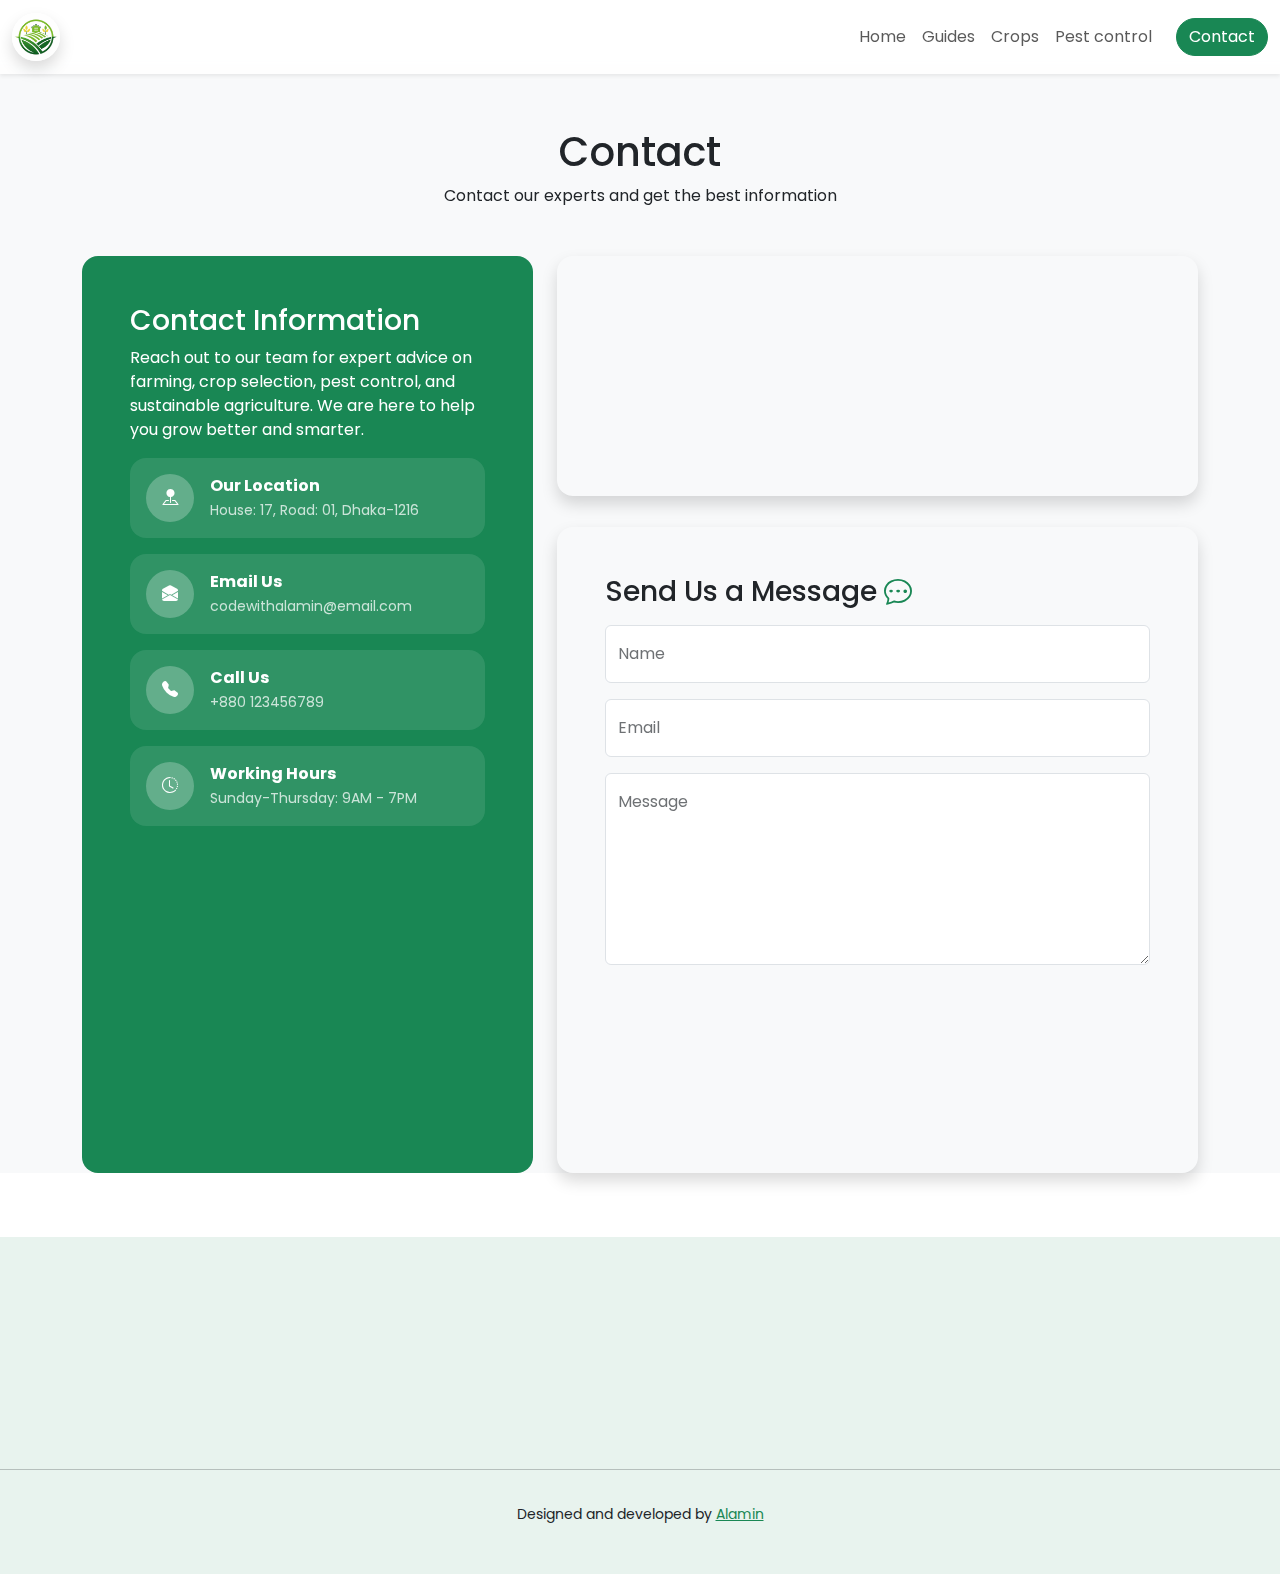
<file: pages/contact.html>
<!doctype html>
<html lang="en">
  <head>
    <meta charset="UTF-8" />
    <meta name="viewport" content="width=device-width, initial-scale=1.0" />
    <link rel="stylesheet" href="../assets/libs/bootstrap.min.css" />
    <link
      rel="stylesheet"
      href="https://cdn.jsdelivr.net/npm/bootstrap-icons@1.13.1/font/bootstrap-icons.min.css"
    />
    <link rel="stylesheet" href="../style.css" />
    <link rel="preconnect" href="https://fonts.googleapis.com" />
    <link rel="preconnect" href="https://fonts.gstatic.com" crossorigin />
    <link
      href="https://fonts.googleapis.com/css2?family=Poppins:ital,wght@0,100;0,200;0,300;0,400;0,500;0,600;0,700;0,800;0,900;1,100;1,200;1,300;1,400;1,500;1,600;1,700;1,800;1,900&display=swap"
      rel="stylesheet"
    />
    <link
      rel="shortcut icon"
      href="../assets/images/logo.jpg"
      type="image/x-icon"
    />
    <link href="https://unpkg.com/aos@2.3.1/dist/aos.css" rel="stylesheet" />

    <title>Farming hub</title>
  </head>
  <body>
    <header>
      <nav
        class="navbar navbar-expand-sm bg-white shadow-sm fixed-top bg-opacity-75"
        data-aos="fade-down"
        data-aos-duration="1000"
      >
        <div class="container-fluid">
          <a class="navbar-brand" href="/">
            <img
              class="object-fit-cover rounded-pill shadow"
              style="width: 3rem; height: 3rem"
              src="../assets/images/logo.jpg"
              alt="Logo"
            />
          </a>

          <button
            class="navbar-toggler order-2 ms-3"
            type="button"
            data-bs-toggle="collapse"
            data-bs-target="#collapsibleNavbar"
          >
            <span class="navbar-toggler-icon"></span>
          </button>

          <div
            class="collapse navbar-collapse order-3 order-md-2"
            id="collapsibleNavbar"
          >
            <ul class="navbar-nav ms-auto">
              <li class="nav-item">
                <a class="nav-link" href="/">Home</a>
              </li>
              <li class="nav-item">
                <a class="nav-link" href="../pages/guides.html">Guides</a>
              </li>
              <li class="nav-item">
                <a class="nav-link" href="../pages/crop-details.html">Crops</a>
              </li>
              <li class="nav-item">
                <a class="nav-link" href="../pages/pest-control.html"
                  >Pest control</a
                >
              </li>
            </ul>
          </div>

          <a
            class="btn btn-success rounded-pill ms-auto ms-md-3 order-1 order-sm-3"
            href="../pages/contact.html"
            >Contact</a
          >
        </div>
      </nav>
    </header>

    <main style="padding-block: 4rem" class="overflow-hidden">
      <!-- Main -->
      <!--  -->
      <!-- Contact -->
      <!--  -->

      <section class="bg-body-tertiary" style="padding-top: 4rem" id="contact">
        <div class="container">
          <div
            class="mx-auto text-center mb-5"
            style="max-width: 30rem"
            data-aos="fade-up"
            data-aos-duration="1000"
          >
            <h2 class="h1">Contact</h2>
            <p>Contact our experts and get the best information</p>
          </div>

          <div class="row align-items-stretch g-4">
            <div class="col-lg-5">
              <div
                data-aos="fade-right"
                data-aos-duration="1000"
                class="d-flex flex-column justify-content-between p-5 rounded-4 text-bg-success h-100"
              >
                <div>
                  <div
                    data-aos="fade-down"
                    data-aos-duration="1000"
                    data-aos-delay="300"
                  >
                    <h3>Contact Information</h3>
                    <p>
                      Reach out to our team for expert advice on farming, crop
                      selection, pest control, and sustainable agriculture. We
                      are here to help you grow better and smarter.
                    </p>
                  </div>

                  <div
                    class="d-flex gap-3 align-items-center bg-white bg-opacity-10 rounded-4 p-3 mb-3"
                    data-aos="fade-up"
                    data-aos-duration="1000"
                    data-aos-delay="300"
                  >
                    <span
                      class="rounded-pill p-2 bg-white bg-opacity-25 d-flex justify-content-center align-items-center"
                      style="height: 3rem; width: 3rem"
                      ><i class="bi bi-pin-map-fill"></i
                    ></span>
                    <span class="">
                      <span class="fw-bold">Our Location</span><br />
                      <span class="opacity-75"
                        ><small>House: 17, Road: 01, Dhaka-1216</small></span
                      >
                    </span>
                  </div>

                  <div
                    class="d-flex gap-3 align-items-center bg-white bg-opacity-10 rounded-4 p-3 mb-3"
                    data-aos="fade-up"
                    data-aos-duration="1000"
                    data-aos-delay="400"
                  >
                    <span
                      class="rounded-pill p-2 bg-white bg-opacity-25 d-flex justify-content-center align-items-center"
                      style="height: 3rem; width: 3rem"
                      ><i class="bi bi-envelope-open-fill"></i
                    ></span>
                    <span class="">
                      <span class="fw-bold">Email Us</span><br />
                      <span class="opacity-75 text-break"
                        ><small>codewithalamin@email.com</small></span
                      >
                    </span>
                  </div>

                  <div
                    class="d-flex gap-3 align-items-center bg-white bg-opacity-10 rounded-4 p-3 mb-3"
                    data-aos="fade-up"
                    data-aos-duration="1000"
                    data-aos-delay="500"
                  >
                    <span
                      class="rounded-pill p-2 bg-white bg-opacity-25 d-flex justify-content-center align-items-center"
                      style="height: 3rem; width: 3rem"
                      ><i class="bi bi-telephone-fill"></i
                    ></span>
                    <span class="">
                      <span class="fw-bold">Call Us </span><br />
                      <span class="opacity-75"
                        ><small>+880 123456789</small></span
                      >
                    </span>
                  </div>

                  <div
                    class="d-flex gap-3 align-items-center bg-white bg-opacity-10 rounded-4 p-3 mb-3"
                    data-aos="fade-up"
                    data-aos-duration="1000"
                    data-aos-delay="600"
                  >
                    <span
                      class="rounded-pill p-2 bg-white bg-opacity-25 d-flex justify-content-center align-items-center"
                      style="height: 3rem; width: 3rem"
                      ><i class="bi bi-clock-history"></i
                    ></span>
                    <span class="">
                      <span class="fw-bold">Working Hours </span><br />
                      <span class="opacity-75"
                        ><small>Sunday-Thursday: 9AM - 7PM </small></span
                      >
                    </span>
                  </div>
                </div>

                <!-- social links -->
                <div
                  class="mt-4"
                  data-aos="fade-up"
                  data-aos-duration="1000"
                  data-aos-delay="700"
                >
                  <p class="lead">Follow us</p>

                  <div class="d-flex gap-2">
                    <a
                      class="bg-white bg-opacity-25 rounded-pill d-flex justify-content-center align-items-center text-white"
                      style="width: 3rem; height: 3rem"
                      href="https://codewithalamin.com"
                      target="_blank"
                      ><i class="bi bi-facebook fs-4"></i
                    ></a>
                    <a
                      class="bg-white bg-opacity-25 rounded-pill d-flex justify-content-center align-items-center text-white"
                      style="width: 3rem; height: 3rem"
                      href="https://codewithalamin.com"
                      target="_blank"
                      ><i class="bi bi-whatsapp fs-4"></i
                    ></a>
                    <a
                      class="bg-white bg-opacity-25 rounded-pill d-flex justify-content-center align-items-center text-white"
                      style="width: 3rem; height: 3rem"
                      href="https://codewithalamin.com"
                      target="_blank"
                      ><i class="bi bi-twitter fs-4"></i
                    ></a>
                    <a
                      class="bg-white bg-opacity-25 rounded-pill d-flex justify-content-center align-items-center text-white"
                      style="width: 3rem; height: 3rem"
                      href="https://codewithalamin.com"
                      target="_blank"
                      ><i class="bi bi-linkedin fs-4"></i
                    ></a>
                    <a
                      class="bg-white bg-opacity-25 rounded-pill d-flex justify-content-center align-items-center text-white"
                      style="width: 3rem; height: 3rem"
                      href="https://codewithalamin.com"
                      target="_blank"
                      ><i class="bi bi-instagram fs-4"></i
                    ></a>
                  </div>
                </div>
              </div>
            </div>

            <!-- Form -->
            <div class="col-lg-7" data-aos="fade-left" data-aos-duration="1000">
              <!-- Map -->
              <div
                data-aos="zoom-in"
                data-aos-duration="1000"
                data-aos-delay="300"
              >
                <iframe
                  class="w-100 rounded-4 shadow mb-4"
                  frameborder="0"
                  style="border: 0; height: 15rem"
                  src="https://www.google.com/maps/embed/v1/place?key=AIzaSyB2NIWI3Tv9iDPrlnowr_0ZqZWoAQydKJU&q=CPI%20Polytechnic%2C%20Dhaka%2C%20Bangladesh&maptype=roadmap"
                  allowfullscreen
                  referrerpolicy="no-referrer-when-downgrade"
                ></iframe>
              </div>

              <!-- form -->
              <div class="p-5 shadow rounded-4">
                <h3
                  data-aos="fade-up"
                  data-aos-duration="1000"
                  data-aos-delay="300"
                >
                  Send Us a Message <i class="bi bi-chat-dots text-success"></i>
                </h3>

                <div
                  class="form-floating mb-3 mt-3"
                  data-aos="fade-up"
                  data-aos-duration="1000"
                  data-aos-delay="400"
                >
                  <input
                    type="text"
                    class="form-control"
                    id="fname"
                    placeholder="Enter name"
                    name="email"
                  />
                  <label for="email">Name</label>
                </div>

                <div
                  class="form-floating mb-3 mt-3"
                  data-aos="fade-up"
                  data-aos-duration="1000"
                  data-aos-delay="500"
                >
                  <input
                    type="email"
                    class="form-control"
                    id="email"
                    placeholder="Enter email"
                    name="email"
                  />
                  <label for="email">Email</label>
                </div>

                <div
                  class="form-floating mb-3"
                  data-aos="fade-up"
                  data-aos-duration="1000"
                  data-aos-delay="600"
                >
                  <textarea
                    class="form-control"
                    style="min-height: 12rem"
                    id="message"
                    name="text"
                    placeholder="message"
                  ></textarea>
                  <label for="comment">Message</label>
                </div>

                <div
                  class="d-flex justify-content-between align-items-center flex-wrap-reverse"
                  data-aos="fade-up"
                  data-aos-duration="1000"
                  data-aos-delay="700"
                >
                  <div class="form-check mb-3">
                    <label class="form-check-label">
                      <input
                        class="form-check-input"
                        type="checkbox"
                        name="remember"
                      />
                      Trial expertise
                    </label>
                  </div>

                  <div class="mb-3">
                    <input
                      class="form-control"
                      type="file"
                      id="formFileMultiple"
                      multiple
                    />
                  </div>
                </div>

                <button
                  type="submit"
                  class="btn btn-success w-100 my-3 py-3"
                  data-aos="fade-up"
                  data-aos-duration="1000"
                  data-aos-delay="800"
                >
                  Send Message <i class="bi bi-send-fill"></i>
                </button>
              </div>
            </div>
          </div>
        </div>
      </section>
    </main>
    <!--  -->
    <!-- Footer -->
    <!--  -->
    <footer
      class="bg-success bg-opacity-10"
      style="padding-top: 4rem; padding-bottom: 2rem"
    >
      <div class="container" style="margin-bottom: 4rem">
        <div class="row row-cols-lg-4 row-cols-md-2 row-cols-1 g-4">
          <div class="col" data-aos="fade-up" data-aos-duration="1000">
            <div
              class="d-flex gap-2 justify-content-center justify-content-md-start text-center text-md-start flex-column flex-md-row"
            >
              <i class="bi bi-geo-alt text-success fs-4"></i>
              <div>
                <h4 class="fs-5">Address</h4>
                <span class="opacity-75"
                  ><small
                    >House: 17, Road: 01, <br />
                    Dhaka-1216</small
                  ></span
                >
              </div>
            </div>
          </div>

          <div class="col" data-aos="fade-down" data-aos-duration="1000">
            <div
              class="d-flex gap-2 justify-content-center justify-content-md-start text-center text-md-start flex-column flex-md-row"
            >
              <i class="bi bi-telephone text-success fs-4"></i>
              <div>
                <h4 class="fs-5">Contact</h4>
                <span class="opacity-75">
                  <small>Phone: +880 123456789 </small><br />
                  <small>Email: codewithalamin@email.com </small>
                </span>
              </div>
            </div>
          </div>

          <div class="col" data-aos="fade-up" data-aos-duration="1000">
            <div
              class="d-flex gap-2 justify-content-center justify-content-md-start text-center text-md-start flex-column flex-md-row"
            >
              <i class="bi bi-clock text-success fs-4"></i>
              <div>
                <h4 class="fs-5">Opening Hours</h4>
                <span class="opacity-75">
                  <small>Sun-Thu: 9AM - 7PM </small><br />
                  <small>Fri-Sat: Closed </small>
                </span>
              </div>
            </div>
          </div>

          <div class="col" data-aos="fade-down" data-aos-duration="1000">
            <h4 class="fs-5 text-center text-md-start">Follow Us</h4>
            <div
              class="d-flex gap-2 justify-content-center justify-content-md-start"
            >
              <a
                class="bg-success rounded-pill d-flex justify-content-center align-items-center text-white"
                style="width: 3rem; height: 3rem"
                href="https://codewithalamin.com"
                target="_blank"
                ><i class="bi bi-facebook fs-4"></i
              ></a>
              <a
                class="bg-success rounded-pill d-flex justify-content-center align-items-center text-white"
                style="width: 3rem; height: 3rem"
                href="https://codewithalamin.com"
                target="_blank"
                ><i class="bi bi-whatsapp fs-4"></i
              ></a>
              <a
                class="bg-success rounded-pill d-flex justify-content-center align-items-center text-white"
                style="width: 3rem; height: 3rem"
                href="https://codewithalamin.com"
                target="_blank"
                ><i class="bi bi-twitter fs-4"></i
              ></a>
              <a
                class="bg-success rounded-pill d-flex justify-content-center align-items-center text-white"
                style="width: 3rem; height: 3rem"
                href="https://codewithalamin.com"
                target="_blank"
                ><i class="bi bi-linkedin fs-4"></i
              ></a>
              <a
                class="bg-success rounded-pill d-flex justify-content-center align-items-center text-white"
                style="width: 3rem; height: 3rem"
                href="https://codewithalamin.com"
                target="_blank"
                ><i class="bi bi-instagram fs-4"></i
              ></a>
            </div>
          </div>
        </div>
      </div>

      <hr />

      <div class="container text-center" style="margin-top: 2rem">
        <p>
          <small>
            Designed and developed by
            <a
              href="http://codewithalamin.com"
              target="_blank"
              rel="noopener noreferrer"
              class="text-success"
              >Alamin</a
            >
          </small>
        </p>
      </div>
    </footer>

    <script src="../assets/libs/bootstrap.bundle.min.js"></script>
    <script src="https://unpkg.com/aos@2.3.1/dist/aos.js"></script>
    <script>
      AOS.init();
    </script>
  </body>
</html>
</file>
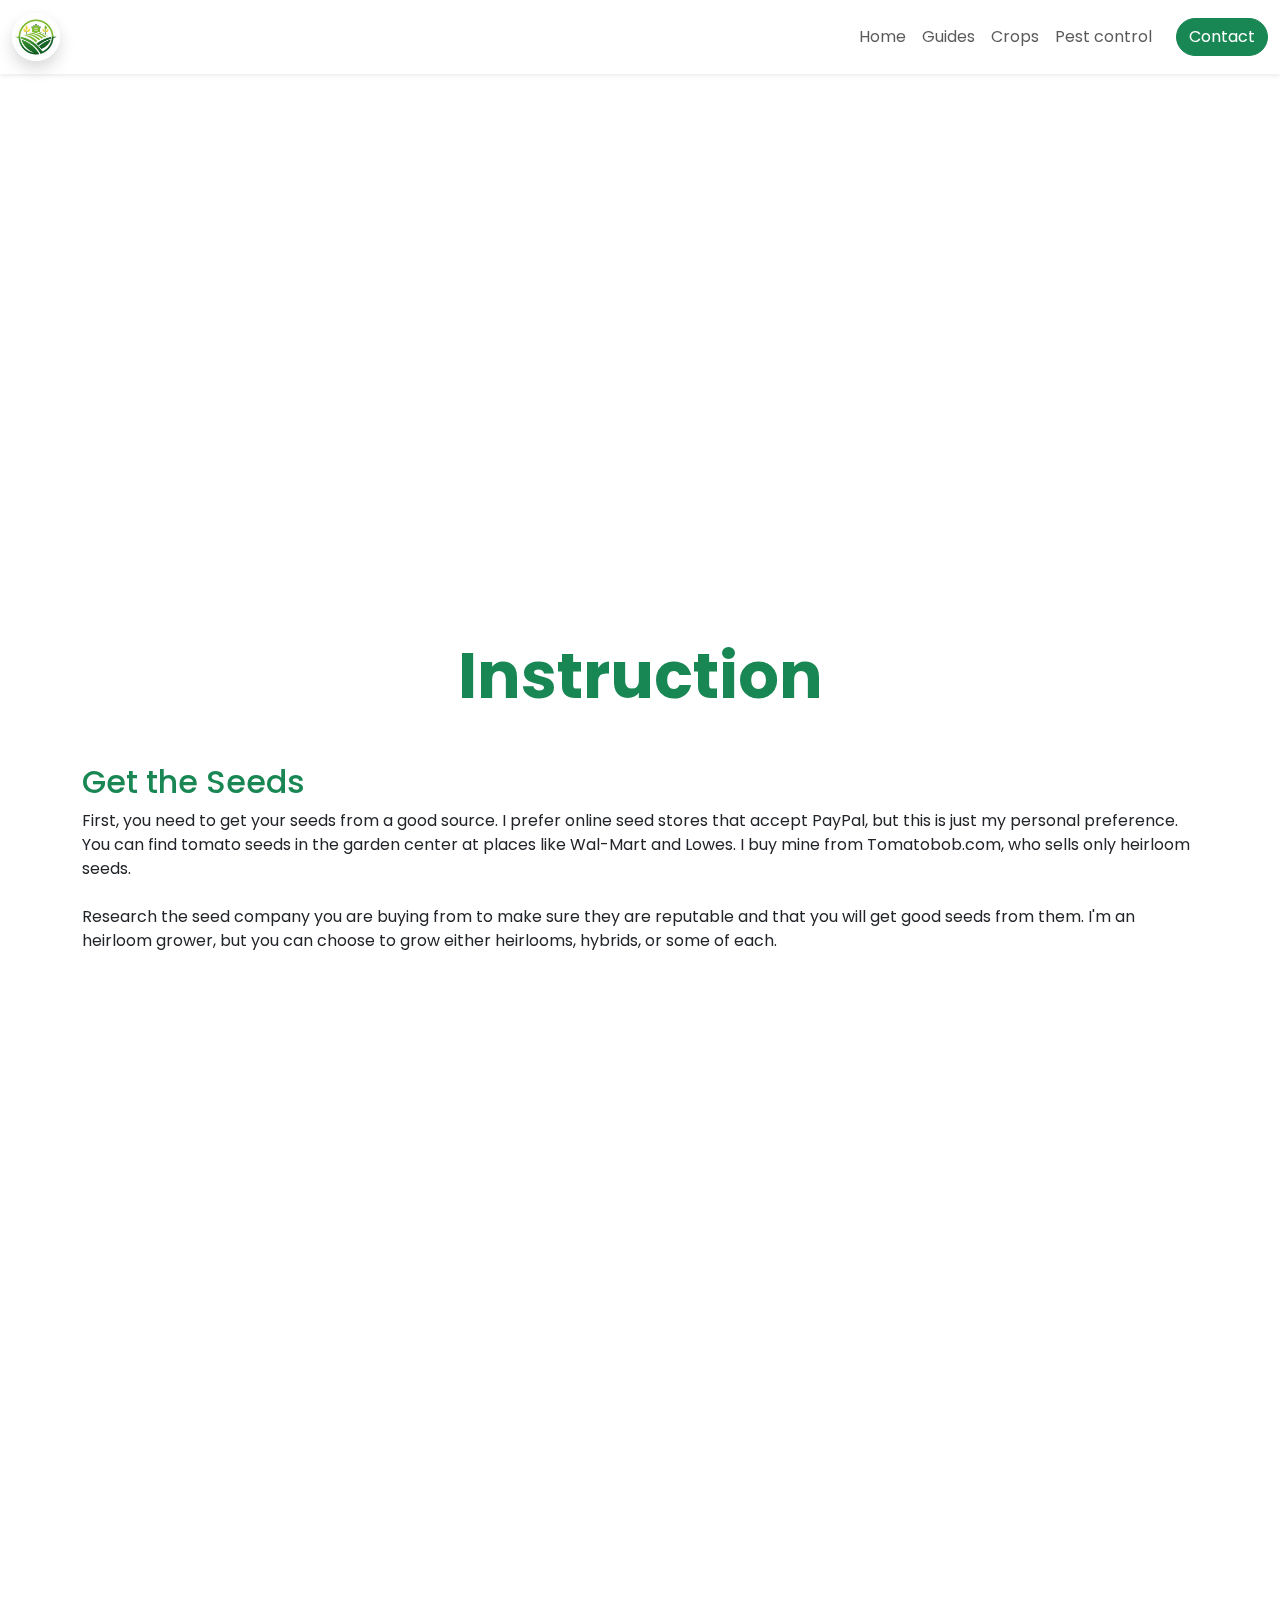
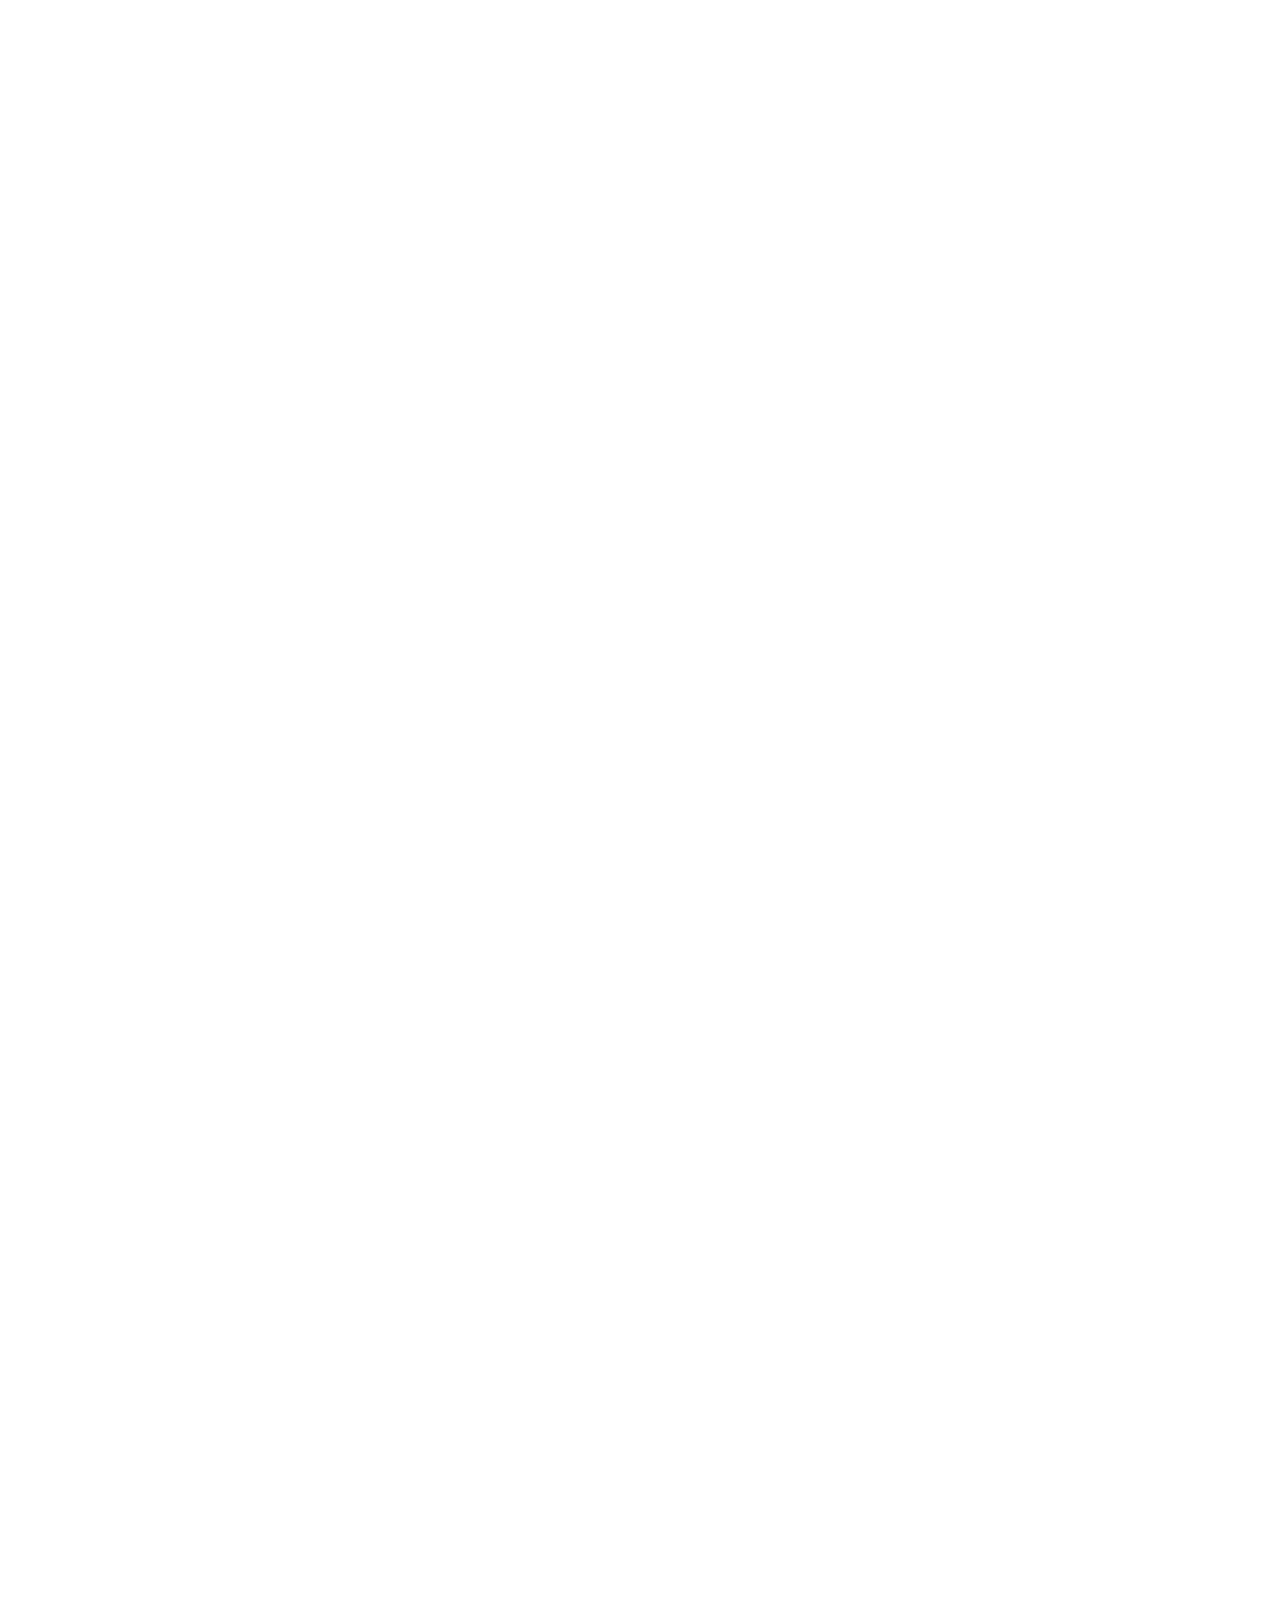
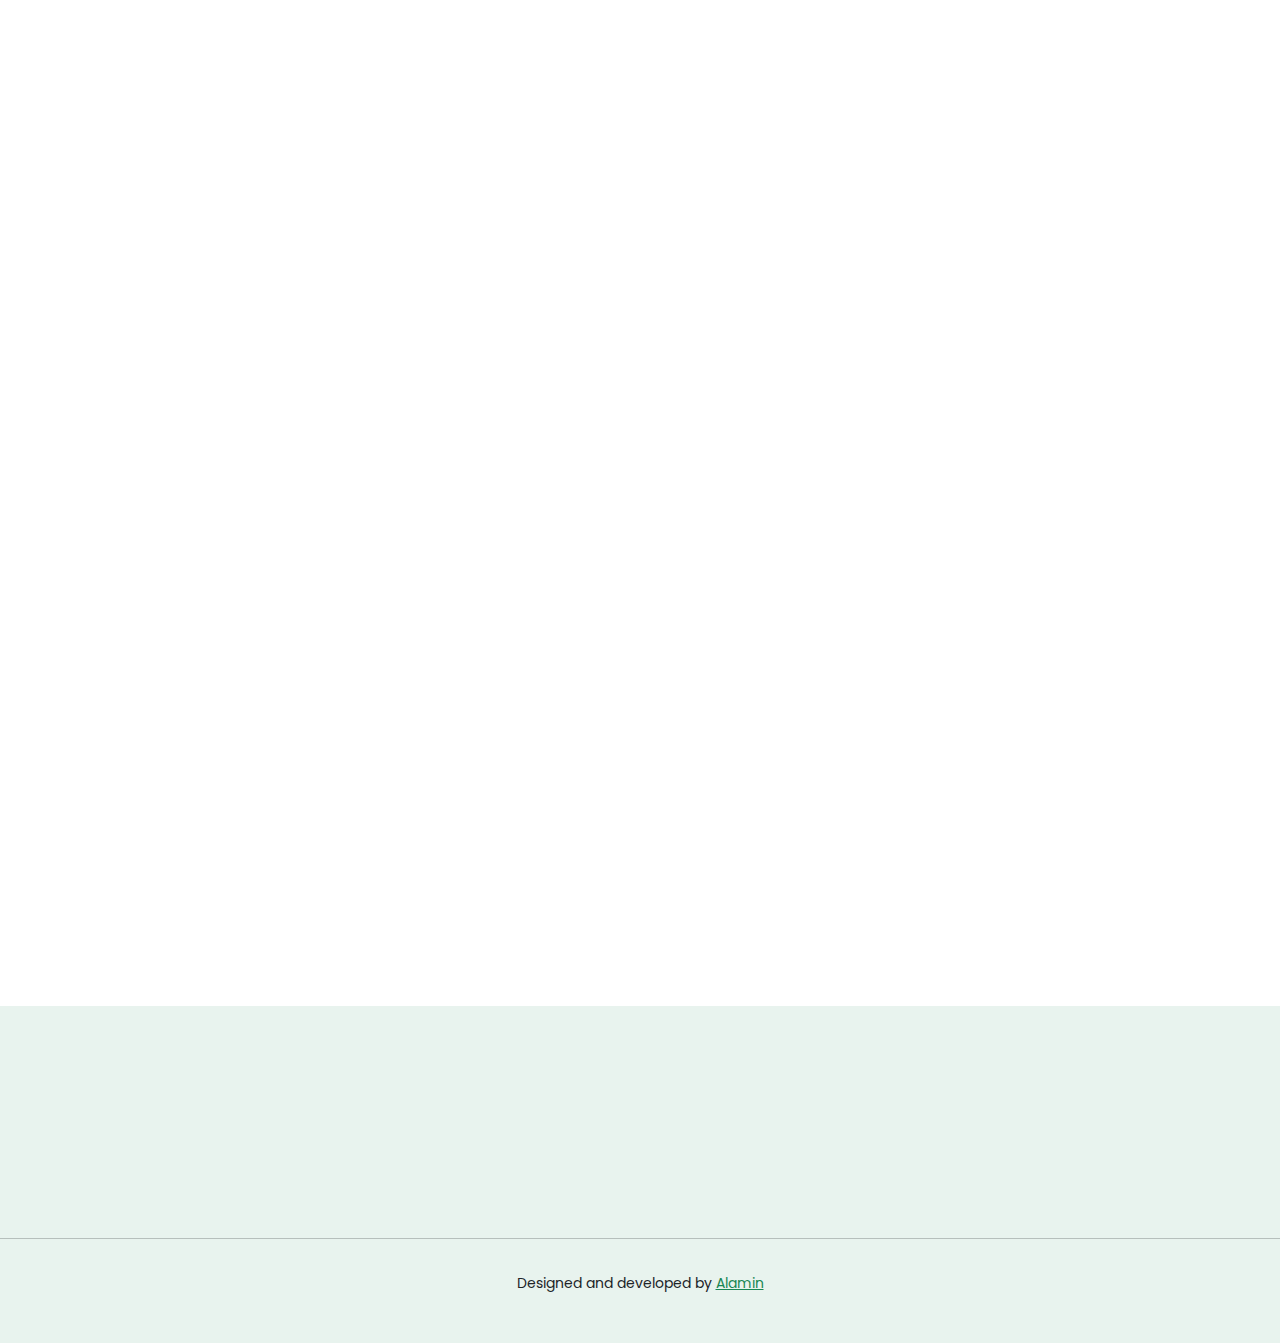
<file: pages/crop-tomato.html>
<!doctype html>
<html lang="en">
  <head>
    <meta charset="UTF-8" />
    <meta name="viewport" content="width=device-width, initial-scale=1.0" />
    <link rel="stylesheet" href="../assets/libs/bootstrap.min.css" />
    <link
      rel="stylesheet"
      href="https://cdn.jsdelivr.net/npm/bootstrap-icons@1.13.1/font/bootstrap-icons.min.css"
    />
    <link rel="stylesheet" href="../style.css" />
    <link rel="preconnect" href="https://fonts.googleapis.com" />
    <link rel="preconnect" href="https://fonts.gstatic.com" crossorigin />
    <link
      href="https://fonts.googleapis.com/css2?family=Poppins:ital,wght@0,100;0,200;0,300;0,400;0,500;0,600;0,700;0,800;0,900;1,100;1,200;1,300;1,400;1,500;1,600;1,700;1,800;1,900&display=swap"
      rel="stylesheet"
    />
    <link
      rel="shortcut icon"
      href="../assets/images/logo.jpg"
      type="image/x-icon"
    />
    <link href="https://unpkg.com/aos@2.3.1/dist/aos.css" rel="stylesheet" />

    <title>Farming hub</title>
  </head>
  <body>
    <header>
      <nav
        class="navbar navbar-expand-sm bg-white shadow-sm fixed-top bg-opacity-75"
        data-aos="fade-down"
        data-aos-duration="1000"
      >
        <div class="container-fluid">
          <a class="navbar-brand" href="/">
            <img
              class="object-fit-cover rounded-pill shadow"
              style="width: 3rem; height: 3rem"
              src="../assets/images/logo.jpg"
              alt="Logo"
            />
          </a>

          <button
            class="navbar-toggler order-2 ms-3"
            type="button"
            data-bs-toggle="collapse"
            data-bs-target="#collapsibleNavbar"
          >
            <span class="navbar-toggler-icon"></span>
          </button>

          <div
            class="collapse navbar-collapse order-3 order-md-2"
            id="collapsibleNavbar"
          >
            <ul class="navbar-nav ms-auto">
              <li class="nav-item">
                <a class="nav-link" href="/">Home</a>
              </li>
              <li class="nav-item">
                <a class="nav-link" href="../pages/guides.html">Guides</a>
              </li>
              <li class="nav-item">
                <a class="nav-link" href="../pages/crop-details.html">Crops</a>
              </li>
              <li class="nav-item">
                <a class="nav-link" href="../pages/pest-control.html"
                  >Pest control</a
                >
              </li>
            </ul>
          </div>

          <a
            class="btn btn-success rounded-pill ms-auto ms-md-3 order-1 order-sm-3"
            href="../pages/contact.html"
            >Contact</a
          >
        </div>
      </nav>
    </header>

    <main style="margin-block: 7rem" class="overflow-hidden">
      <div class="container">
        <div
          class="ratio ratio-21x9 rounded-4 overflow-hidden"
          data-aos="zoom-out"
          data-aos-duration="1000"
        >
          <iframe
            class="w-100"
            src="https://www.youtube.com/embed/OMIbtIZ2E-Q"
            title="How to Grow Tomatoes from Seed to Harvest | COMPLETE GUIDE"
            frameborder="0"
            allow="
              accelerometer;
              autoplay;
              clipboard-write;
              encrypted-media;
              gyroscope;
              picture-in-picture;
              web-share;
            "
            referrerpolicy="strict-origin-when-cross-origin"
            allowfullscreen
          ></iframe>
        </div>

        <!-- Instruction -->
        <div class="mt-5">
          <h1
            class="text-success display-3 fw-bold text-center"
            data-aos="zoom-out"
            data-aos-duration="1000"
          >
            Instruction
          </h1>

          <div data-aos="fade-up" data-aos-duration="1000">
            <h2 class="text-success mt-5">Get the Seeds</h2>
            <p>
              First, you need to get your seeds from a good source. I prefer
              online seed stores that accept PayPal, but this is just my
              personal preference. You can find tomato seeds in the garden
              center at places like Wal-Mart and Lowes. I buy mine from
              Tomatobob.com, who sells only heirloom seeds.
              <br />
              <br />
              Research the seed company you are buying from to make sure they
              are reputable and that you will get good seeds from them. I'm an
              heirloom grower, but you can choose to grow either heirlooms,
              hybrids, or some of each.
            </p>
          </div>

          <div data-aos="fade-up" data-aos-duration="1000">
            <h2 class="text-success mt-5">When to Plant the Seeds</h2>

            <p>
              Tomatoes are typically sown 6 to 8 weeks before the last
              anticipated frost. Some say to sow them later, more like 5 weeks
              before the last frost, but either will work. Keep in mind that the
              earlier you start, the larger the plants will be when you plant
              them out.
              <br />
              <br />

              To find your average last frost date, go to
              <a
                href="http://http://cdo.ncdc.noaa.gov/cgi-bin/climatenormals/climatenormals.pl?directive=prod_select2&prodtype=CLIM2001&subrnum%20to%20Freeze/Frost%20Data%20from%20the%20U.S.%20Climate%20Normals"
                target="_blank"
                rel="noopener noreferrer"
                >this website</a
              >

              I live in Middle Tennessee and start my seeds in mid- to
              late-February.
            </p>
          </div>
          <div data-aos="fade-up" data-aos-duration="1000">
            <h2 class="text-success mt-5">Start the Seeds</h2>

            <p>
              Use seed starting mix, such as Miracle Gro or Jiffy Mix, to start
              your seeds. Fill a bowl with some mix and knead in some water till
              the mix is saturated but not soggy.
              <br />
              <br />

              I use egg cartons to start my seeds in. You can use either the
              clear plastic or Styrofoam cartons; do NOT use the paper ones.
              Fill the trays with seed mix and firm the mix down into the cells.
              <br />
              <br />

              If you are growing multiple varieties, you will need a labeling
              system to keep track of what tray contains what variety. Use tape,
              plant tags, etc to mark the trays. Be creative - do whatever works
              best for you to keep track of the varieties. Plant the seeds about
              1/4 inch deep, 2 seeds per cell. I use a pencil with the tip
              broken off to make a 1/4" deep hole in the center of each cell,
              and I drop 2 seeds into each hole and firm the mix around the
              seeds to completely cover them.
            </p>
          </div>
          <div data-aos="fade-up" data-aos-duration="1000">
            <h2 class="text-success mt-5">Germination</h2>

            <p>
              Keep your trays moist and warm to speed germination. Loosely fit
              plastic wrap over the tops of the trays, to keep water in but
              still allow for air circulation. Light is not required to
              germinate seeds.
              <br />
              <br />

              In anywhere from 3 to 15 days, you should start to see tiny
              seedlings emerge. When your seedlings are up and the first 2
              leaves (cotyledon leaves) start to open, you will need to put your
              seedlings under a light. Use a cheap fluorescent shop light for
              your seedlings. I use 4' fixtures that take 2 bulbs each. You can
              use regular fluorescent tubes, or ones specially made for plants.
              I use GE "Plant & Aquarium" tubes in my fixtures.
              <br />
              <br />

              It's very important to keep your seedlings within 4" of the
              lights, preferably closer. If you keep the light too far from the
              seedlings, they will get very "leggy" - tall and skinny - and
              might collapse. Keep the seed starting mix moist but not soggy,
              and water whenever the surface becomes dry to the touch (but NOT
              completely dry).
            </p>
          </div>
          <div data-aos="fade-up" data-aos-duration="1000">
            <h2 class="text-success mt-5">Care for the Young Seedlings</h2>

            <p>
              Keep the seedlings watered - not overwatered, but don't let them
              get so dry they wilt, either.
              <br />
              <br />

              Make sure they are kept within 4" of the grow light(s). You can
              adjust the chain that the light hangs from, or you can put the
              seedling trays on books or boxes to adjust their distance from the
              light.
              <br />
              <br />

              Make sure your grow light setup is in a room where it won't get
              too hot (80+ deg F) or too cold (below 50 deg F). You will want
              the seedlings to be easily accessible, because you will be
              watering them often (every couple days). Monitor your seedlings
              and make sure they are growing well. The cotyledon leaves should
              grow up to 1 inch wide each, and should be a healthy green color.
              Damping off can be a problem - this is a disease that causes young
              plants to collapse at the soil line and die. If any of your
              seedlings damp off, remove the infected plants and the mix they
              grew in to prevent spreading the disease to other plants.
            </p>
          </div>

          <div data-aos="fade-up" data-aos-duration="1000">
            <h2 class="text-success mt-5">Care for the Young Seedlings</h2>

            <p>
              When your tomato seedlings are showing their first set of true
              leaves, it's time to put them in individual pots. I use 16-ounce
              disposable plastic cups. These work well and are cheap. Fill the
              cups with Miracle Gro Potting Mix or similar potting mix. I use
              Miracle Gro because it eliminates the need to apply fertilizer
              manually. Use a pencil to make a hole in the center of the mix in
              each cup. The hole should be about 1 inch wide and 3-4 inches
              deep. Choose the best seedlings to pot up, and discard the rest.
              If you pot up more than you can grow in your garden, just give
              away the extra plants when they are bigger. Carefully loosen the
              seed starting mix around your chosen seedlings. Gently scoop out
              each seedling, being careful not to damage the roots or stem. Tap
              off excess mix from the roots so they will fit easily into the
              hole you
              <br />
              <br />
              made in the mix in the larger cups. Do this one at a time, and
              when a seedling has been uprooted, put it in the larger cup
              immediately. Firm the potting mix around the roots and the stem of
              each seedling. Bury the stem all the way up to the cotyledon
              leaves - roots will grow from the stem and benefit the plant.
              Label your cups with the variety name of each plant. I write on
              the side of the cup with a Sharpie. Thoroughly water all the cups.
              Make sure you don't splash potting mix all over the seedlings when
              you water them. When the seedlings are all potted up, put them
              under the grow light(s) and keep them within 4-5 inches of the
              lights.
            </p>
          </div>

          <div data-aos="fade-up" data-aos-duration="1000">
            <h2 class="text-success mt-5">Planting Out</h2>

            <p>
              When the danger of frost has passed, it's time to get the plants
              out in the garden. Your garden should be tilled ahead of time, and
              adding compost is good. Soil pH should be from 6 to 7 (slightly
              acidic to neutral) for tomatoes. Dig a trench about 1 foot long,
              with one end deeper than the other. Carefully remove the plant
              from its pot and loosen the root ball. Place the root ball in the
              deeper end of the trench, and lay the seedling on its side with
              the stem in the trough. Remove all the leaves from the part of the
              stem that is in the trench, and leave the top few leaves on where
              they will be above the ground. Bury the roots and bare stem in the
              trench, leaving only the top few leaves sticking out. Don't worry
              about their being sideways - the plant will correct itself and
              grow upwards within a few days.
              <br />
              <br />

              Trenching plants allows roots to develop along the entire buried
              portion of the stem. They say this increases yields - I haven't
              done any tests of my own but it makes sense. More roots allow for
              more nutrients to be absorbed. Repeat the trenching process to all
              your plants, keeping them spaced at least 2 feet apart (if you
              plan on pruning) or 3-4 feet apart (if you won't be pruning). When
              all the plants are trenched, water them thoroughly and add mulch
              if desired. Drive stakes or cages into the ground, making sure you
              don't puncture the buried stem.
            </p>
          </div>

          <div data-aos="fade-up" data-aos-duration="1000">
            <h2 class="text-success mt-5">Care in the Garden</h2>

            <p>
              Your tomato growing spot should receive at least 6 hours of sun a
              day for good yields. I only get at most 5 hours a day, but my
              plants sill produce fairly well. Keep the plants watered, but not
              overwatered. Don't let them dry out or inconsistently water them.
              Not enough water can cause fruit problems like Blossom End Rot,
              and overwatering can cause the fruit to crack.
              <br />
              <br />

              To prune your plants, pinch off the suckers (shoots that come out
              from between each leaf and the main stem). You can let a few
              suckers grow for more fruit per plant, but as a general rule, the
              more fruit you allow, the smaller they will be. Last year I let
              one sucker grow on each plant for a total of 2 stems per plant.
              The rest of the suckers were pinched off as they grew. If you
              prune your plants, tie the stems to a stake. If you don't prune
              them, you can let them sprawl on the ground or place tomato cages
              around the plants.
            </p>
          </div>

          <div data-aos="fade-up" data-aos-duration="1000">
            <h2 class="text-success mt-5">Harvest</h2>

            <p>
              You should start getting ripe fruit anywhere from 2 to 4 months
              after planting out in the garden. Different varieties have
              different DTM (days to maturity), so some will ripen 70 days after
              transplanting and some will ripen late, 100 days or more. Usually
              when you purchase seed, the description will tell you the DTM.
              <br />
              <br />

              You can cut or twist the fruit off when it is fully colored. Some
              heirloom varieties ripen green or have green shoulders when ripe;
              Google the varieties you are growing to see what they look like
              when ripe.
              <br />
              <br />

              From this point forward, it's mostly watering and picking fruit
              till the season ends.
            </p>
          </div>
        </div>

        <div>
          <h2
            class="text-success display-5 fw-bold text-center mt-5"
            data-aos="zoom-out"
            data-aos-duration="1000"
          >
            Tips and best practices
          </h2>

          <div
            class="mt-5 row row-cols-md-2 row-cols-1 g-5"
            data-aos="fade-up"
            data-aos-duration="1000"
          >
            <div class="col">
              <p>
                <i class="bi bi-check-circle-fill text-success"></i>
                Choose the sunniest spot available, as tomatoes need ample sun
                to produce fruit
              </p>
              <p>
                <i class="bi bi-check-circle-fill text-success"></i>
                Use well-draining soil rich in organic matter, with a slightly
                acidic to neutral pH level.
              </p>
              <p>
                <i class="bi bi-check-circle-fill text-success"></i>
                Give plants room to grow by planting them 30 to 48 inches apart,
                ensuring good airflow and light penetration.
              </p>
              <p>
                <i class="bi bi-check-circle-fill text-success"></i>
                Bury about two-thirds of the tomato seedling's stem when
                planting to encourage stronger root growth.
              </p>
              <p>
                <i class="bi bi-check-circle-fill text-success"></i>
                Aim for 1-2 inches of water per week, providing more during hot
                weather.
              </p>
              <p>
                <i class="bi bi-check-circle-fill text-success"></i>
                Water deeply 1-2 times per week rather than a little bit daily,
                and always water the soil around the base of the plant to keep
                the leaves dry.
              </p>
            </div>

            <div class="col">
              <p>
                <i class="bi bi-check-circle-fill text-success"></i>
                Drip irrigation: is an effective method for consistent, directed
                watering.
              </p>
              <p>
                <i class="bi bi-check-circle-fill text-success"></i>
                Avoid dry-outs: Do not let the soil dry out completely between
                waterings, as this can lead to cracked fruit and blossom end
                rot.
              </p>
              <p>
                <i class="bi bi-check-circle-fill text-success"></i>
                Apply a 2-3 inch layer of mulch (like pine shavings or compost)
                to retain soil moisture, regulate soil temperature, and control
                weeds.
              </p>
              <p>
                <i class="bi bi-check-circle-fill text-success"></i>
                Provide support for your tomato plants to keep them upright as
                they grow and produce fruit.
              </p>
              <p>
                <i class="bi bi-check-circle-fill text-success"></i>
                Tomatoes are heavy feeders, so fertilize regularly with a
                high-potassium, balanced fertilizer once the first fruits start
                to swell.
              </p>
              <p>
                <i class="bi bi-check-circle-fill text-success"></i>
                Regular harvesting: encourages the plant to produce more fruit.
              </p>
            </div>
          </div>
        </div>
      </div>
    </main>
    <!--  -->
    <!-- Footer -->
    <!--  -->
    <footer
      class="bg-success bg-opacity-10"
      style="padding-top: 4rem; padding-bottom: 2rem"
    >
      <div class="container" style="margin-bottom: 4rem">
        <div class="row row-cols-lg-4 row-cols-md-2 row-cols-1 g-4">
          <div class="col" data-aos="fade-up" data-aos-duration="1000">
            <div
              class="d-flex gap-2 justify-content-center justify-content-md-start text-center text-md-start flex-column flex-md-row"
            >
              <i class="bi bi-geo-alt text-success fs-4"></i>
              <div>
                <h4 class="fs-5">Address</h4>
                <span class="opacity-75"
                  ><small
                    >House: 17, Road: 01, <br />
                    Dhaka-1216</small
                  ></span
                >
              </div>
            </div>
          </div>

          <div class="col" data-aos="fade-down" data-aos-duration="1000">
            <div
              class="d-flex gap-2 justify-content-center justify-content-md-start text-center text-md-start flex-column flex-md-row"
            >
              <i class="bi bi-telephone text-success fs-4"></i>
              <div>
                <h4 class="fs-5">Contact</h4>
                <span class="opacity-75">
                  <small>Phone: +880 123456789 </small><br />
                  <small>Email: codewithalamin@email.com </small>
                </span>
              </div>
            </div>
          </div>

          <div class="col" data-aos="fade-up" data-aos-duration="1000">
            <div
              class="d-flex gap-2 justify-content-center justify-content-md-start text-center text-md-start flex-column flex-md-row"
            >
              <i class="bi bi-clock text-success fs-4"></i>
              <div>
                <h4 class="fs-5">Opening Hours</h4>
                <span class="opacity-75">
                  <small>Sun-Thu: 9AM - 7PM </small><br />
                  <small>Fri-Sat: Closed </small>
                </span>
              </div>
            </div>
          </div>

          <div class="col" data-aos="fade-down" data-aos-duration="1000">
            <h4 class="fs-5 text-center text-md-start">Follow Us</h4>
            <div
              class="d-flex gap-2 justify-content-center justify-content-md-start"
            >
              <a
                class="bg-success rounded-pill d-flex justify-content-center align-items-center text-white"
                style="width: 3rem; height: 3rem"
                href="https://codewithalamin.com"
                target="_blank"
                ><i class="bi bi-facebook fs-4"></i
              ></a>
              <a
                class="bg-success rounded-pill d-flex justify-content-center align-items-center text-white"
                style="width: 3rem; height: 3rem"
                href="https://codewithalamin.com"
                target="_blank"
                ><i class="bi bi-whatsapp fs-4"></i
              ></a>
              <a
                class="bg-success rounded-pill d-flex justify-content-center align-items-center text-white"
                style="width: 3rem; height: 3rem"
                href="https://codewithalamin.com"
                target="_blank"
                ><i class="bi bi-twitter fs-4"></i
              ></a>
              <a
                class="bg-success rounded-pill d-flex justify-content-center align-items-center text-white"
                style="width: 3rem; height: 3rem"
                href="https://codewithalamin.com"
                target="_blank"
                ><i class="bi bi-linkedin fs-4"></i
              ></a>
              <a
                class="bg-success rounded-pill d-flex justify-content-center align-items-center text-white"
                style="width: 3rem; height: 3rem"
                href="https://codewithalamin.com"
                target="_blank"
                ><i class="bi bi-instagram fs-4"></i
              ></a>
            </div>
          </div>
        </div>
      </div>

      <hr />

      <div class="container text-center" style="margin-top: 2rem">
        <p>
          <small>
            Designed and developed by
            <a
              href="http://codewithalamin.com"
              target="_blank"
              rel="noopener noreferrer"
              class="text-success"
              >Alamin</a
            >
          </small>
        </p>
      </div>
    </footer>

    <script src="../assets/libs/bootstrap.bundle.min.js"></script>
    <script src="https://unpkg.com/aos@2.3.1/dist/aos.js"></script>
    <script>
      AOS.init();
    </script>
  </body>
</html>
</file>
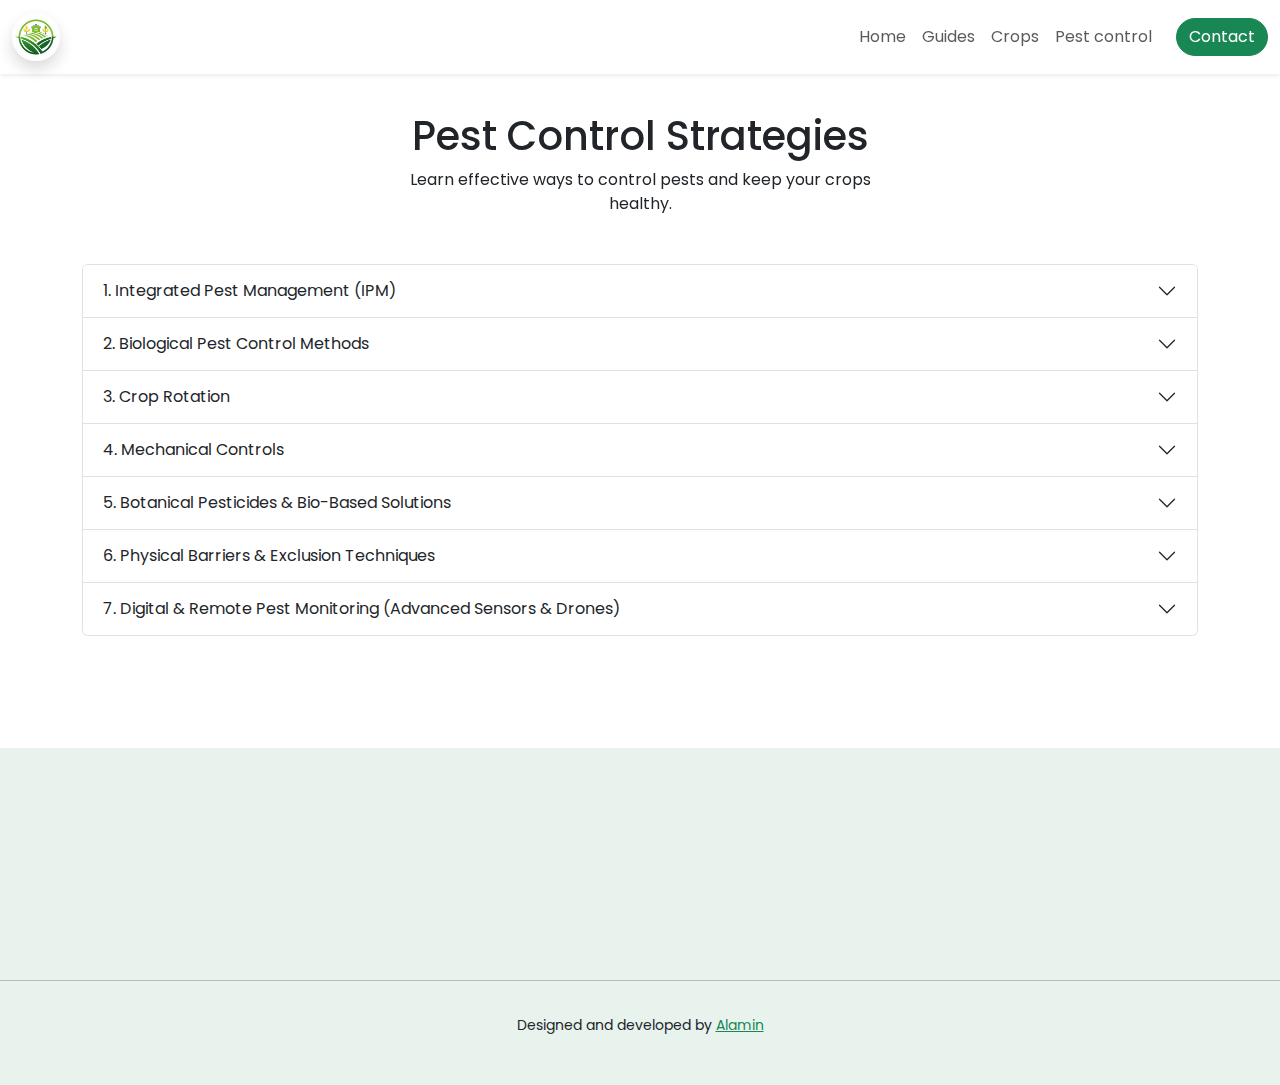
<file: pages/pest-control.html>
<!doctype html>
<html lang="en">
  <head>
    <meta charset="UTF-8" />
    <meta name="viewport" content="width=device-width, initial-scale=1.0" />
    <link rel="stylesheet" href="../assets/libs/bootstrap.min.css" />
    <link
      rel="stylesheet"
      href="https://cdn.jsdelivr.net/npm/bootstrap-icons@1.13.1/font/bootstrap-icons.min.css"
    />
    <link rel="stylesheet" href="../style.css" />
    <link rel="preconnect" href="https://fonts.googleapis.com" />
    <link rel="preconnect" href="https://fonts.gstatic.com" crossorigin />
    <link
      href="https://fonts.googleapis.com/css2?family=Poppins:ital,wght@0,100;0,200;0,300;0,400;0,500;0,600;0,700;0,800;0,900;1,100;1,200;1,300;1,400;1,500;1,600;1,700;1,800;1,900&display=swap"
      rel="stylesheet"
    />
    <link
      rel="shortcut icon"
      href="../assets/images/logo.jpg"
      type="image/x-icon"
    />
    <link href="https://unpkg.com/aos@2.3.1/dist/aos.css" rel="stylesheet" />

    <title>Farming hub</title>
  </head>
  <body>
    <header>
      <nav
        class="navbar navbar-expand-sm bg-white shadow-sm fixed-top bg-opacity-75"
        data-aos="fade-down"
        data-aos-duration="1000"
      >
        <div class="container-fluid">
          <a class="navbar-brand" href="/">
            <img
              class="object-fit-cover rounded-pill shadow"
              style="width: 3rem; height: 3rem"
              src="../assets/images/logo.jpg"
              alt="Logo"
            />
          </a>

          <button
            class="navbar-toggler order-2 ms-3"
            type="button"
            data-bs-toggle="collapse"
            data-bs-target="#collapsibleNavbar"
          >
            <span class="navbar-toggler-icon"></span>
          </button>

          <div
            class="collapse navbar-collapse order-3 order-md-2"
            id="collapsibleNavbar"
          >
            <ul class="navbar-nav ms-auto">
              <li class="nav-item">
                <a class="nav-link" href="/">Home</a>
              </li>
              <li class="nav-item">
                <a class="nav-link" href="../pages/guides.html">Guides</a>
              </li>
              <li class="nav-item">
                <a class="nav-link" href="../pages/crop-details.html">Crops</a>
              </li>
              <li class="nav-item">
                <a class="nav-link" href="../pages/pest-control.html"
                  >Pest control</a
                >
              </li>
            </ul>
          </div>

          <a
            class="btn btn-success rounded-pill ms-auto ms-md-3 order-1 order-sm-3"
            href="../pages/contact.html"
            >Contact</a
          >
        </div>
      </nav>
    </header>

    <main style="margin-block: 3rem" class="overflow-hidden">
      <!-- Main -->

      <!--  -->
      <!-- Pest control -->
      <!--  -->

      <section class="container" style="padding-block: 4rem" id="pest-control">
        <div
          class="mx-auto text-center mb-5"
          style="max-width: 30rem"
          data-aos="fade-up"
          data-aos-duration="1000"
        >
          <h2 class="h1">Pest Control Strategies</h2>
          <p>
            Learn effective ways to control pests and keep your crops healthy.
          </p>
        </div>

        <div>
          <div class="accordion" id="accordionPanelsStayOpenExample">
            <div
              class="accordion-item"
              data-aos="fade-left"
              data-aos-duration="1000"
            >
              <h2 class="accordion-header">
                <button
                  class="accordion-button collapsed"
                  type="button"
                  data-bs-toggle="collapse"
                  data-bs-target="#panelsStayOpen-collapseOne"
                  aria-expanded="false"
                  aria-controls="panelsStayOpen-collapseOne"
                >
                  1. Integrated Pest Management (IPM)
                </button>
              </h2>
              <div
                id="panelsStayOpen-collapseOne"
                class="accordion-collapse collapse"
              >
                <div class="accordion-body">
                  IPM—described above—serves as an umbrella strategy that
                  integrates prevention, monitoring, action thresholds, and
                  multiple control methods for intelligent, sustainable pest
                  management.
                </div>
              </div>
            </div>
            <div
              class="accordion-item"
              data-aos="fade-right"
              data-aos-duration="1000"
            >
              <h2 class="accordion-header">
                <button
                  class="accordion-button collapsed"
                  type="button"
                  data-bs-toggle="collapse"
                  data-bs-target="#panelsStayOpen-collapseTwo"
                  aria-expanded="false"
                  aria-controls="panelsStayOpen-collapseTwo"
                >
                  2. Biological Pest Control Methods
                </button>
              </h2>
              <div
                id="panelsStayOpen-collapseTwo"
                class="accordion-collapse collapse"
              >
                <div class="accordion-body">
                  This involves introducing natural enemies of pests, such as
                  predatory insects (ladybugs, lacewings), parasitoid wasps,
                  nematodes, or bacterial pathogens (e.g., Bacillus
                  thuringiensis for caterpillars). These allies keep pest
                  populations below damaging levels with negligible side effects
                  on the environment.
                </div>
              </div>
            </div>
            <div
              class="accordion-item"
              data-aos="fade-left"
              data-aos-duration="1000"
            >
              <h2 class="accordion-header">
                <button
                  class="accordion-button collapsed"
                  type="button"
                  data-bs-toggle="collapse"
                  data-bs-target="#panelsStayOpen-collapseThree"
                  aria-expanded="false"
                  aria-controls="panelsStayOpen-collapseThree"
                >
                  3. Crop Rotation
                </button>
              </h2>
              <div
                id="panelsStayOpen-collapseThree"
                class="accordion-collapse collapse"
              >
                <div class="accordion-body">
                  Rotating crops seasonally disrupts pest life cycles and
                  prevents the buildup of soil-borne diseases and pests. For
                  instance, alternating cereals and legumes helps relieve soil
                  fatigue and reduce the incidence of many crop-specific pests.
                </div>
              </div>
            </div>
            <div
              class="accordion-item"
              data-aos="fade-right"
              data-aos-duration="1000"
            >
              <h2 class="accordion-header">
                <button
                  class="accordion-button collapsed"
                  type="button"
                  data-bs-toggle="collapse"
                  data-bs-target="#panelsStayOpen-collapseFour"
                  aria-expanded="false"
                  aria-controls="panelsStayOpen-collapseFour"
                >
                  4. Mechanical Controls
                </button>
              </h2>
              <div
                id="panelsStayOpen-collapseFour"
                class="accordion-collapse collapse"
              >
                <div class="accordion-body">
                  Physical tools, handpicking, using agricultural machinery to
                  remove pests, sticky traps, pheromone traps, and tillage are
                  all part of mechanical pest management strategies. They target
                  pests directly and help minimize chemical intervention.
                </div>
              </div>
            </div>
            <div
              class="accordion-item"
              data-aos="fade-left"
              data-aos-duration="1000"
            >
              <h2 class="accordion-header">
                <button
                  class="accordion-button collapsed"
                  type="button"
                  data-bs-toggle="collapse"
                  data-bs-target="#panelsStayOpen-collapseFive"
                  aria-expanded="false"
                  aria-controls="panelsStayOpen-collapseFive"
                >
                  5. Botanical Pesticides & Bio-Based Solutions
                </button>
              </h2>
              <div
                id="panelsStayOpen-collapseFive"
                class="accordion-collapse collapse"
              >
                <div class="accordion-body">
                  Made from plant-derived compounds (neem oil, pyrethrum, garlic
                  extract), botanical pesticides often break down quickly in the
                  environment and offer a greener alternative to synthetic
                  chemicals. Bio-based methods—including microbial sprays—target
                  specific pests while protecting beneficial species.
                </div>
              </div>
            </div>
            <div
              class="accordion-item"
              data-aos="fade-right"
              data-aos-duration="1000"
            >
              <h2 class="accordion-header">
                <button
                  class="accordion-button collapsed"
                  type="button"
                  data-bs-toggle="collapse"
                  data-bs-target="#panelsStayOpen-collapseSix"
                  aria-expanded="false"
                  aria-controls="panelsStayOpen-collapseSix"
                >
                  6. Physical Barriers & Exclusion Techniques
                </button>
              </h2>
              <div
                id="panelsStayOpen-collapseSix"
                class="accordion-collapse collapse"
              >
                <div class="accordion-body">
                  Including row covers, nets, traps, and mulch—these barriers
                  physically block pests’ access, preventing infestation before
                  it starts. Used as part of an IPM system, they are especially
                  effective for fruit and vegetable crops.
                </div>
              </div>
            </div>
            <div
              class="accordion-item"
              data-aos="fade-left"
              data-aos-duration="1000"
            >
              <h2 class="accordion-header">
                <button
                  class="accordion-button collapsed"
                  type="button"
                  data-bs-toggle="collapse"
                  data-bs-target="#panelsStayOpen-collapseSeven"
                  aria-expanded="false"
                  aria-controls="panelsStayOpen-collapseSeven"
                >
                  7. Digital & Remote Pest Monitoring (Advanced Sensors &
                  Drones)
                </button>
              </h2>
              <div
                id="panelsStayOpen-collapseSeven"
                class="accordion-collapse collapse"
              >
                <div class="accordion-body">
                  The advent of sensor-driven, AI-powered pest detection and
                  satellite imagery enables real-time tracking of pest hotspots
                  and early outbreaks. Platforms like ours at Farmonaut provide
                  advanced farm monitoring and crop health analytics, helping
                  farmers make data-driven decisions to optimally target
                  interventions and reduce pesticide use.
                </div>
              </div>
            </div>
          </div>
        </div>
      </section>
    </main>
    <!--  -->
    <!-- Footer -->
    <!--  -->
    <footer
      class="bg-success bg-opacity-10"
      style="padding-top: 4rem; padding-bottom: 2rem"
    >
      <div class="container" style="margin-bottom: 4rem">
        <div class="row row-cols-lg-4 row-cols-md-2 row-cols-1 g-4">
          <div class="col" data-aos="fade-up" data-aos-duration="1000">
            <div
              class="d-flex gap-2 justify-content-center justify-content-md-start text-center text-md-start flex-column flex-md-row"
            >
              <i class="bi bi-geo-alt text-success fs-4"></i>
              <div>
                <h4 class="fs-5">Address</h4>
                <span class="opacity-75"
                  ><small
                    >House: 17, Road: 01, <br />
                    Dhaka-1216</small
                  ></span
                >
              </div>
            </div>
          </div>

          <div class="col" data-aos="fade-down" data-aos-duration="1000">
            <div
              class="d-flex gap-2 justify-content-center justify-content-md-start text-center text-md-start flex-column flex-md-row"
            >
              <i class="bi bi-telephone text-success fs-4"></i>
              <div>
                <h4 class="fs-5">Contact</h4>
                <span class="opacity-75">
                  <small>Phone: +880 123456789 </small><br />
                  <small>Email: codewithalamin@email.com </small>
                </span>
              </div>
            </div>
          </div>

          <div class="col" data-aos="fade-up" data-aos-duration="1000">
            <div
              class="d-flex gap-2 justify-content-center justify-content-md-start text-center text-md-start flex-column flex-md-row"
            >
              <i class="bi bi-clock text-success fs-4"></i>
              <div>
                <h4 class="fs-5">Opening Hours</h4>
                <span class="opacity-75">
                  <small>Sun-Thu: 9AM - 7PM </small><br />
                  <small>Fri-Sat: Closed </small>
                </span>
              </div>
            </div>
          </div>

          <div class="col" data-aos="fade-down" data-aos-duration="1000">
            <h4 class="fs-5 text-center text-md-start">Follow Us</h4>
            <div
              class="d-flex gap-2 justify-content-center justify-content-md-start"
            >
              <a
                class="bg-success rounded-pill d-flex justify-content-center align-items-center text-white"
                style="width: 3rem; height: 3rem"
                href="https://codewithalamin.com"
                target="_blank"
                ><i class="bi bi-facebook fs-4"></i
              ></a>
              <a
                class="bg-success rounded-pill d-flex justify-content-center align-items-center text-white"
                style="width: 3rem; height: 3rem"
                href="https://codewithalamin.com"
                target="_blank"
                ><i class="bi bi-whatsapp fs-4"></i
              ></a>
              <a
                class="bg-success rounded-pill d-flex justify-content-center align-items-center text-white"
                style="width: 3rem; height: 3rem"
                href="https://codewithalamin.com"
                target="_blank"
                ><i class="bi bi-twitter fs-4"></i
              ></a>
              <a
                class="bg-success rounded-pill d-flex justify-content-center align-items-center text-white"
                style="width: 3rem; height: 3rem"
                href="https://codewithalamin.com"
                target="_blank"
                ><i class="bi bi-linkedin fs-4"></i
              ></a>
              <a
                class="bg-success rounded-pill d-flex justify-content-center align-items-center text-white"
                style="width: 3rem; height: 3rem"
                href="https://codewithalamin.com"
                target="_blank"
                ><i class="bi bi-instagram fs-4"></i
              ></a>
            </div>
          </div>
        </div>
      </div>

      <hr />

      <div class="container text-center" style="margin-top: 2rem">
        <p>
          <small>
            Designed and developed by
            <a
              href="http://codewithalamin.com"
              target="_blank"
              rel="noopener noreferrer"
              class="text-success"
              >Alamin</a
            >
          </small>
        </p>
      </div>
    </footer>

    <script src="../assets/libs/bootstrap.bundle.min.js"></script>
    <script src="https://unpkg.com/aos@2.3.1/dist/aos.js"></script>
    <script>
      AOS.init();
    </script>
  </body>
</html>
</file>
<file: style.css>
body {
  font-family: "Poppins", sans-serif;
}

.crop-card {
  outline: 2px solid transparent;
  transition: outline 0.2s ease;
}

.crop-card:hover {
  outline: var(--bs-success) 2px solid;
}

.crop-card-img {
  transition: all 0.2s ease;
}

.crop-card:hover .crop-card-img {
  transform: scale(1.1);
}

.accordion-button:not(.collapsed) {
  background-color: #19875417;
}

.navbar {
  backdrop-filter: blur(10px);
}
</file>
